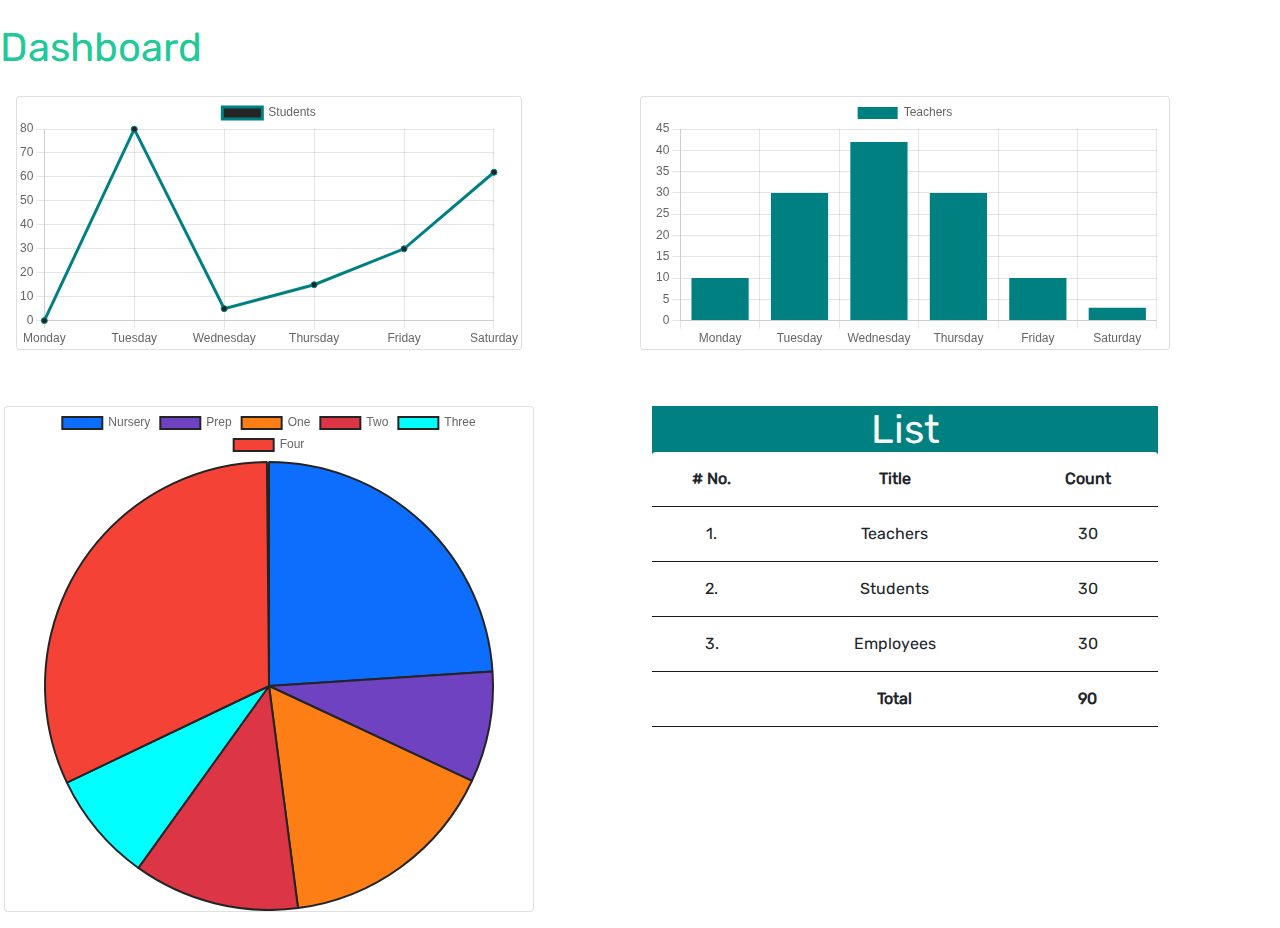
<file: school_management/dashboard.html>
<!DOCTYPE html>
<html lang="en">
<head>
    <meta charset="UTF-8">
    <meta http-equiv="X-UA-Compatible" content="IE=edge">
    <meta name="viewport" content="width=device-width, initial-scale=1.0">
    <title>Document</title>
    <link rel="stylesheet" href="static/css/style.css">
</head>
<body class="transparent-bg">
    <br>
    <div class="heading link"><h1 class="Link"><span class="fa fa-dashboard"></span>Dashboard</h1></div>

    <div class="card dashboardcard">
        <div class="card-body row">
            <div class="col-md-5">
                <div class="card">
                    <canvas id="StudentsAttendanceChart"></canvas>
                </div>
            </div>
            <div class="col-md-1"></div>
            <div class="col-md-5 card">
                <canvas id="TeachersAttendanceChart"></canvas>
            </div>
        </div>
        <br>
        <div class="card-body row">
            <div class="col-md-5 card">
                <canvas id="ClassList"></canvas>
            </div>
            <div class="col-md-1"></div>
            <div class="col-md-5">
                <h1 class="text-center bg-teal text-light" style="width:100% !important;">List</h1>
                <div class="card specialcard">
                    <table class="card-body text-center">
                        <tr>
                            <th># No.</th>
                            <th>Title</th>
                            <th>Count</th>
                        </tr>
                        <tr>
                            <td>1.</td>
                            <td>Teachers</td>
                            <td>30</td>
                        </tr>
                        <tr>
                            <td>2.</td>
                            <td>Students</td>
                            <td>30</td>
                        </tr>
                        <tr>
                            <td>3.</td>
                            <td>Employees</td>
                            <td>30</td>
                        </tr>
                        <tr>
                            <td></td>
                            <th>Total</th>
                            <th>90</th>
                        </tr>
                    </table>
                </div>
            </div>
        </div>
    </div>

    <script>
        let StudentsCount = [
        0, 80, 5, 15, 30, 62
        ]
        let TeachersCount = [
        10, 30, 42, 30, 10, 3
        ]

        let ClassCount = [
        30, 10, 20, 15, 10, 40
        ]
    </script>
    <script src="static/js/chart.js"></script>
    <script src="static/js/charts.js"></script>
</body>
</html>
</file>
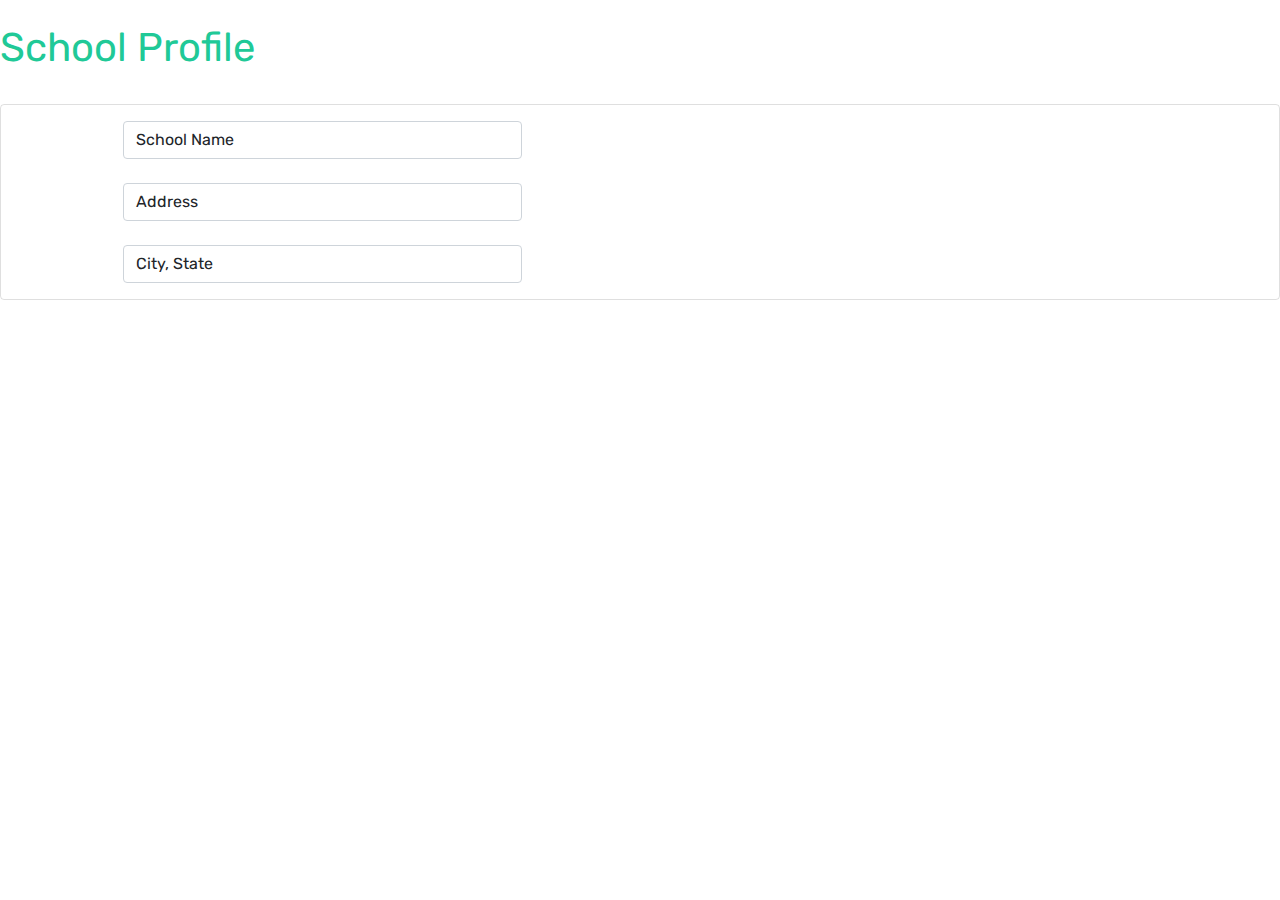
<file: school_management/school/read.html>
<!DOCTYPE html>
<html lang="en">
<head>
    <meta charset="UTF-8">
    <meta http-equiv="X-UA-Compatible" content="IE=edge">
    <meta name="viewport" content="width=device-width, initial-scale=1.0">
    <title>Document</title>
    <link rel="stylesheet" href="../static/css/style.css">
</head>
<body class="transparent-bg">

    <br>
    <h1 class="link">School Profile</h1>
    <br>
    <div class="card transparent-bg">
        <div class="card-body">
            <div class="row">
                <div class="col-md-1"></div>
                <div class="col-md-4">
                    <span class="form-control">School Name</span>
                    <br>
                    <span class="form-control">Address</span>
                    <br>
                    <span class="form-control">City, State</span>
                </div>
                <div class="col-md-1"></div>
                <div class="col-md-4"></div>
                <div class="col-md-2"></div>
            </div>
        </div>
    </div>
    
</body>
</html>
</file>
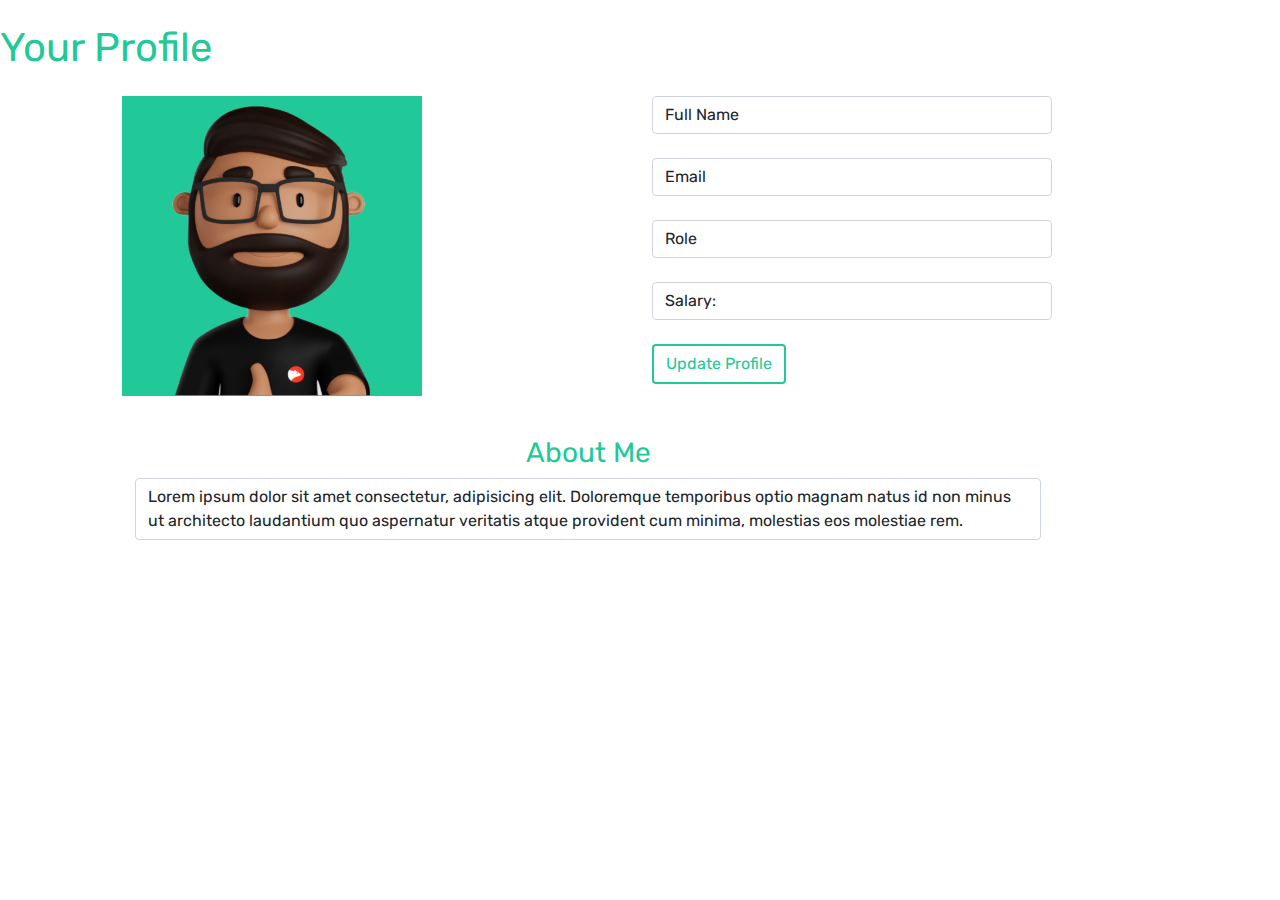
<file: school_management/user/user-profile.html>
<!DOCTYPE html>
<html lang="en">
<head>
    <meta charset="UTF-8">
    <meta http-equiv="X-UA-Compatible" content="IE=edge">
    <meta name="viewport" content="width=device-width, initial-scale=1.0">
    <title>Document</title>
    <link rel="stylesheet" href="../static/css/style.css">
</head>
<body class="transparent-bg">
    <br>
    <div class="nav">
        <h1 class="link"><span class="fa fa-user"></span>Your Profile</h1>
    </div>
    <div class="card profile">
        <div class="card-body">
            <div class="row">
                <div class="col-md-1"></div>
                <div class="col-md-4">
                    <div class="image-container">
                        <img src="../static/images/avatars.png">
                    </div>
                </div>
                <div class="col-md-1"></div>
                <div class="col-md-4">
                    <span class="form-control">Full Name</span>
                    <br>
                    <span class="form-control">Email</span>
                    <br>
                    <span class="form-control">Role</span>
                    <br>
                    <span class="form-control">Salary:</span>
                    <br>
                    <a class="btn btn-outline-teal">Update Profile</a>
                </div>
                <div class="col-md-2"></div>
            </div>
            <br>
            <div class="card-body row">
                <div class="col-md-1"></div>
                <div class="col-md-9">
                    <h3 class="link text-center">About Me</h3>
                    <span class="form-control">
                        Lorem ipsum dolor sit amet consectetur, adipisicing elit. Doloremque temporibus optio magnam natus id non minus ut architecto laudantium quo aspernatur veritatis atque provident cum minima, molestias eos molestiae rem.
                    </span>
                </div>
                <div class="col-md-1"></div>
            </div>
        </div>
    </div>
</body>
</html>
</file>
<file: school_management/static/css/style.css>
@import url('bootstrap.min.css');
@import url('fonts/stylesheet.css');


html {
    scroll-behavior: smooth;
}

body {
    font-family: 'Rubik';
    overflow-x: hidden;
    background: url("../images/schoolbg.jpg") no-repeat fixed;
    background-size: cover;
    background-position: center;
    background-color: rgba(24, 24, 24, 0.9);
    background-blend-mode:darken;
}

/* Global */
.link {
    color: var(--bs-teal);
    text-decoration: none;
    transition: 0.5s;
}
.link:hover {
    color: var(--bs-green);
    transition: 0.5s;
}
.transparent-bg {
    background:transparent;
}
.bg-purple {
    background-color: #6f42c1 !important;
}
.bg-teal {
    background-color: teal !important;
}
.btn-outline-teal {
    color: var(--bs-teal);
    border: 2px solid currentColor;
    transition: 0.5s;
}
.btn-outline-teal:hover {
    color: #242424;
    background-color: var(--bs-teal);
    border: 2px solid currentColor;
    transition: 0.5s;
}


/* Navigation Bar */
.navbar {
    border-right: 3px solid var(--bs-teal);
    position: fixed;
}
.navbar .dbar {
    width: 100%;
    padding: 5px;
    height: 800px;
}
.navbar .dbar li {
    list-style-type: none !important;
    font-size: 20px;
    border-bottom: 3px solid var(--bs-teal);
    padding: 20px;
    width: 100%;
    transition: 0.5s;
}
.navbar .dbar li:hover {
    background-color: var(--bs-teal);
    transition: 0.5s;
}
.navbar .dbar li:hover .link,
.navbar .dbar li:hover span {
    color: #fff;
}
.navbar li,
.navbar h3 {
    cursor: pointer;
}


.main-body {
    margin-left: 25%;
    margin-right: 25% !important;
}



/* Dashboard */
.dashboardcard {
    background: transparent !important;
    border: none;
}
.dashboardcard .specialcard {
    border: none;
    margin-top: -2%;
}
.dashboardcard .specialcard table tr {
    border-bottom: 1px solid #1a1a1a;
}
.dashboardcard .specialcard table tr td,
.dashboardcard .specialcard table tr th {
    padding-top: 15px;
    padding-bottom: 15px;
}



/* Profile Cards */
.profile {
    background: transparent !important;
    border: none;
}
.profile .image-container {
    width: 300px;
    background-color: var(--bs-teal);
    height: 300px;
    overflow: hidden;
}
.profile .image-container img {
    width: 100%;
}
</file>
